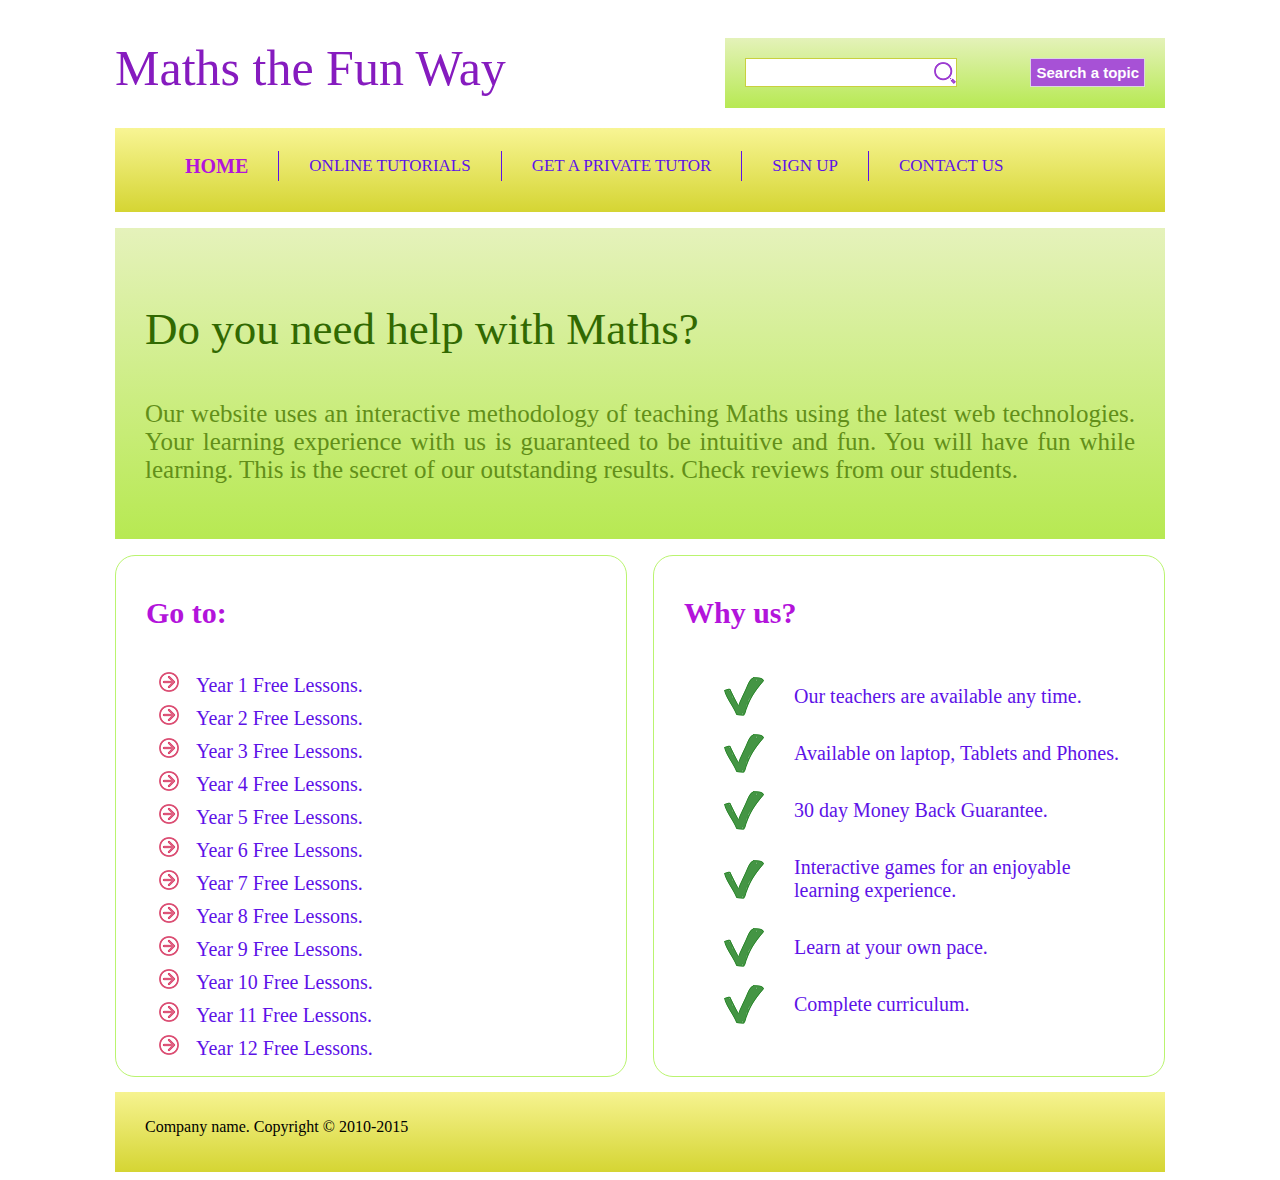
<file: 1. Maths Website (HTML & CSS)/index.html>
<!--index.html-->
<!DOCTYPE html>
<html>
    <head>
        <meta charset="utf-8">
        <title>Maths Website</title>
        <meta name="viewport" content="width=device-width, initial-scale=1.0, user-scalable=yes">
        <link rel="stylesheet" href="styling.css">
    </head>
    
    <body>
        <div id="container">
            <div id="header">
                <div id="brand">
                    <h1><a href="#">Maths the Fun Way</a></h1>
                </div>
                <div id="searchBox">
                    <form method="get">
                        <input type="text" class="text">
                        <input type="submit" value="Search a topic" class="submit">
                    </form>
                </div>
                <div class="clear">
                
                </div>
            </div>
            <div id="menu">
                <ul>
                    <li><a href="#" class="active">Home</a></li>
                    <li><a href="#">Online Tutorials</a></li>
                    <li><a href="#">Get a private tutor</a></li>
                    <li><a href="#">Sign up</a></li>
                    <li><a href="#">Contact us</a></li>
                </ul>
            </div>
            <div id="introduction">
                <h3>Do you need help with Maths?</h3>
                <p>Our website uses an interactive methodology of teaching Maths using the latest web technologies. Your learning experience with us is guaranteed to be intuitive and fun. You will have fun while learning. This is the secret of our outstanding results. Check reviews from our students.</p>
            </div>
            <div id="leftsidebar" class="sidebar">
                <h3>Go to:</h3>
                <ul>
                    <li><a href="#">Year 1 Free Lessons.</a></li>
                    <li><a href="#">Year 2 Free Lessons.</a></li>
                    <li><a href="#">Year 3 Free Lessons.</a></li>
                    <li><a href="#">Year 4 Free Lessons.</a></li>
                    <li><a href="#">Year 5 Free Lessons.</a></li>
                    <li><a href="#">Year 6 Free Lessons.</a></li>
                    <li><a href="#">Year 7 Free Lessons.</a></li>
                    <li><a href="#">Year 8 Free Lessons.</a></li>
                    <li><a href="#">Year 9 Free Lessons.</a></li>
                    <li><a href="#">Year 10 Free Lessons.</a></li>
                    <li><a href="#">Year 11 Free Lessons.</a></li>
                    <li><a href="#">Year 12 Free Lessons.</a></li>
                
                </ul>
            </div>
            <div id="rightsidebar" class="sidebar">
                <h3>Why us?</h3>
                <ul>
                    <li><a href="#">Our teachers are available any time.</a></li>
                    <li><a href="#">Available on laptop, Tablets and Phones.</a></li>
                    <li><a href="#">30 day Money Back Guarantee.</a></li>
                    <li><a href="#">Interactive games for an enjoyable learning experience.</a></li>
                    <li><a href="#">Learn at your own pace.</a></li>
                    <li><a href="#">Complete curriculum.</a></li>
                </ul>
            </div>
            <div class="clear"></div>
            <footer class="footer">
                <div>
                    <p>Company name. Copyright &copy; 2010-2015</p>
                </div>
            </footer>
        </div> 
    
    </body>

</html>
</file>
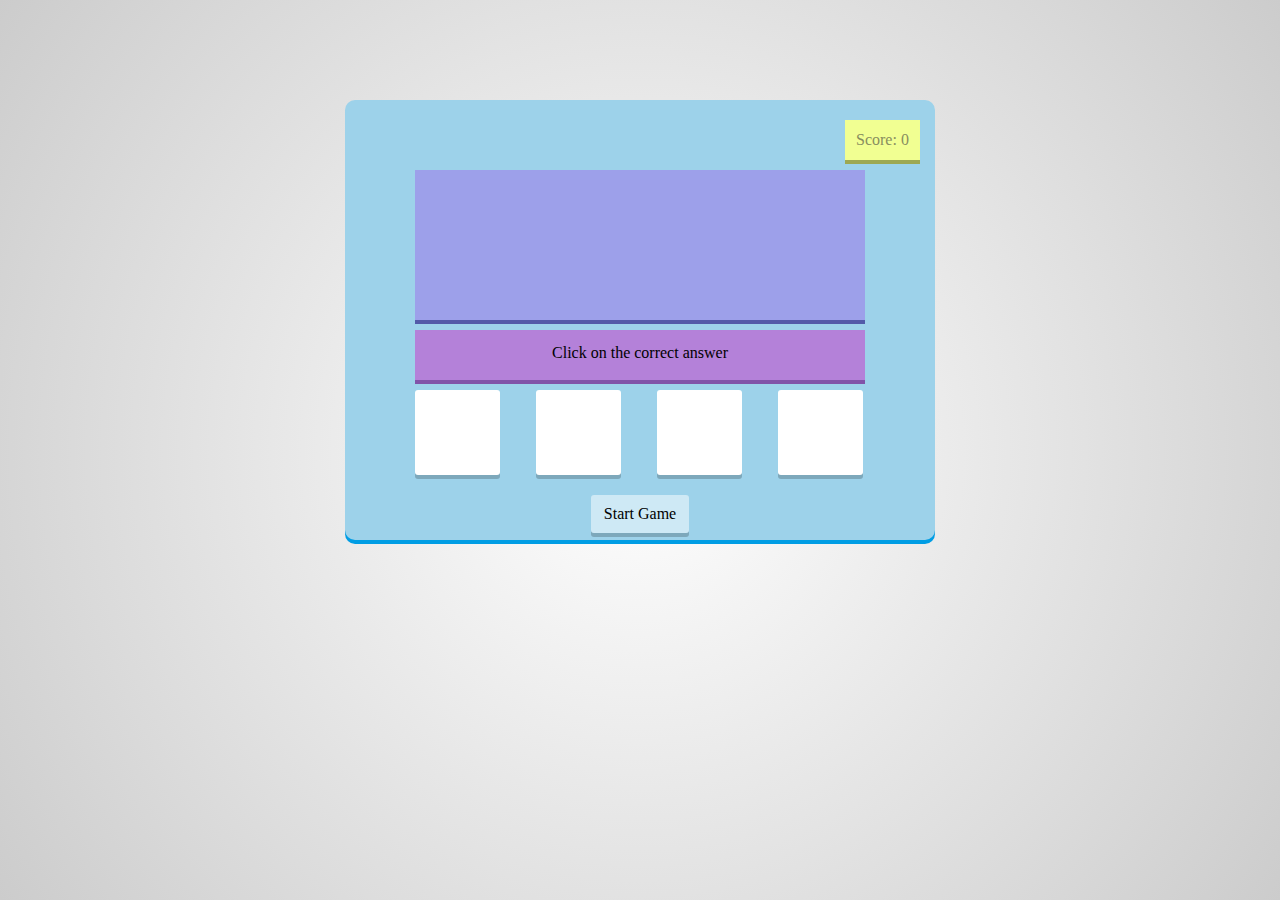
<file: 2. Maths Game (JS)/index.html>
<!--index.html-->
<!DOCTYPE html>
<html lang="en">
    <head>
        <title>Maths Game</title>
        <meta charset="utf-8">
        <meta name="viewport" content="width=device-width, initial-scale=1, user-scalable=yes">
        <link rel="stylesheet" href="styling.css">
    </head>
    
    <body>
        <div id="container">
            <div id="score">
                Score: <span id="scorevalue">0</span>
            </div>
            <div id="correct">
                Correct
            </div>
            <div id="wrong">
                Try again
            </div>
            <div id="question">
                
            </div>
            <div id="instruction">
                Click on the correct answer
            </div>
            <div id="choices">
                <div id="box1" class="box"></div>
                <div id="box2" class="box"></div>
                <div id="box3" class="box"></div>
                <div id="box4" class="box"></div>
            </div>
            <div id="startreset">
                Start Game
            </div>
            <div id="timeremaining">
                Time remaining: <span id="timeremainingvalue">60</span> sec
            </div>
            <div id="gameOver">
                
            </div>
        </div>
        <script src="javascript.js"></script>
    </body>
</html>
</file>
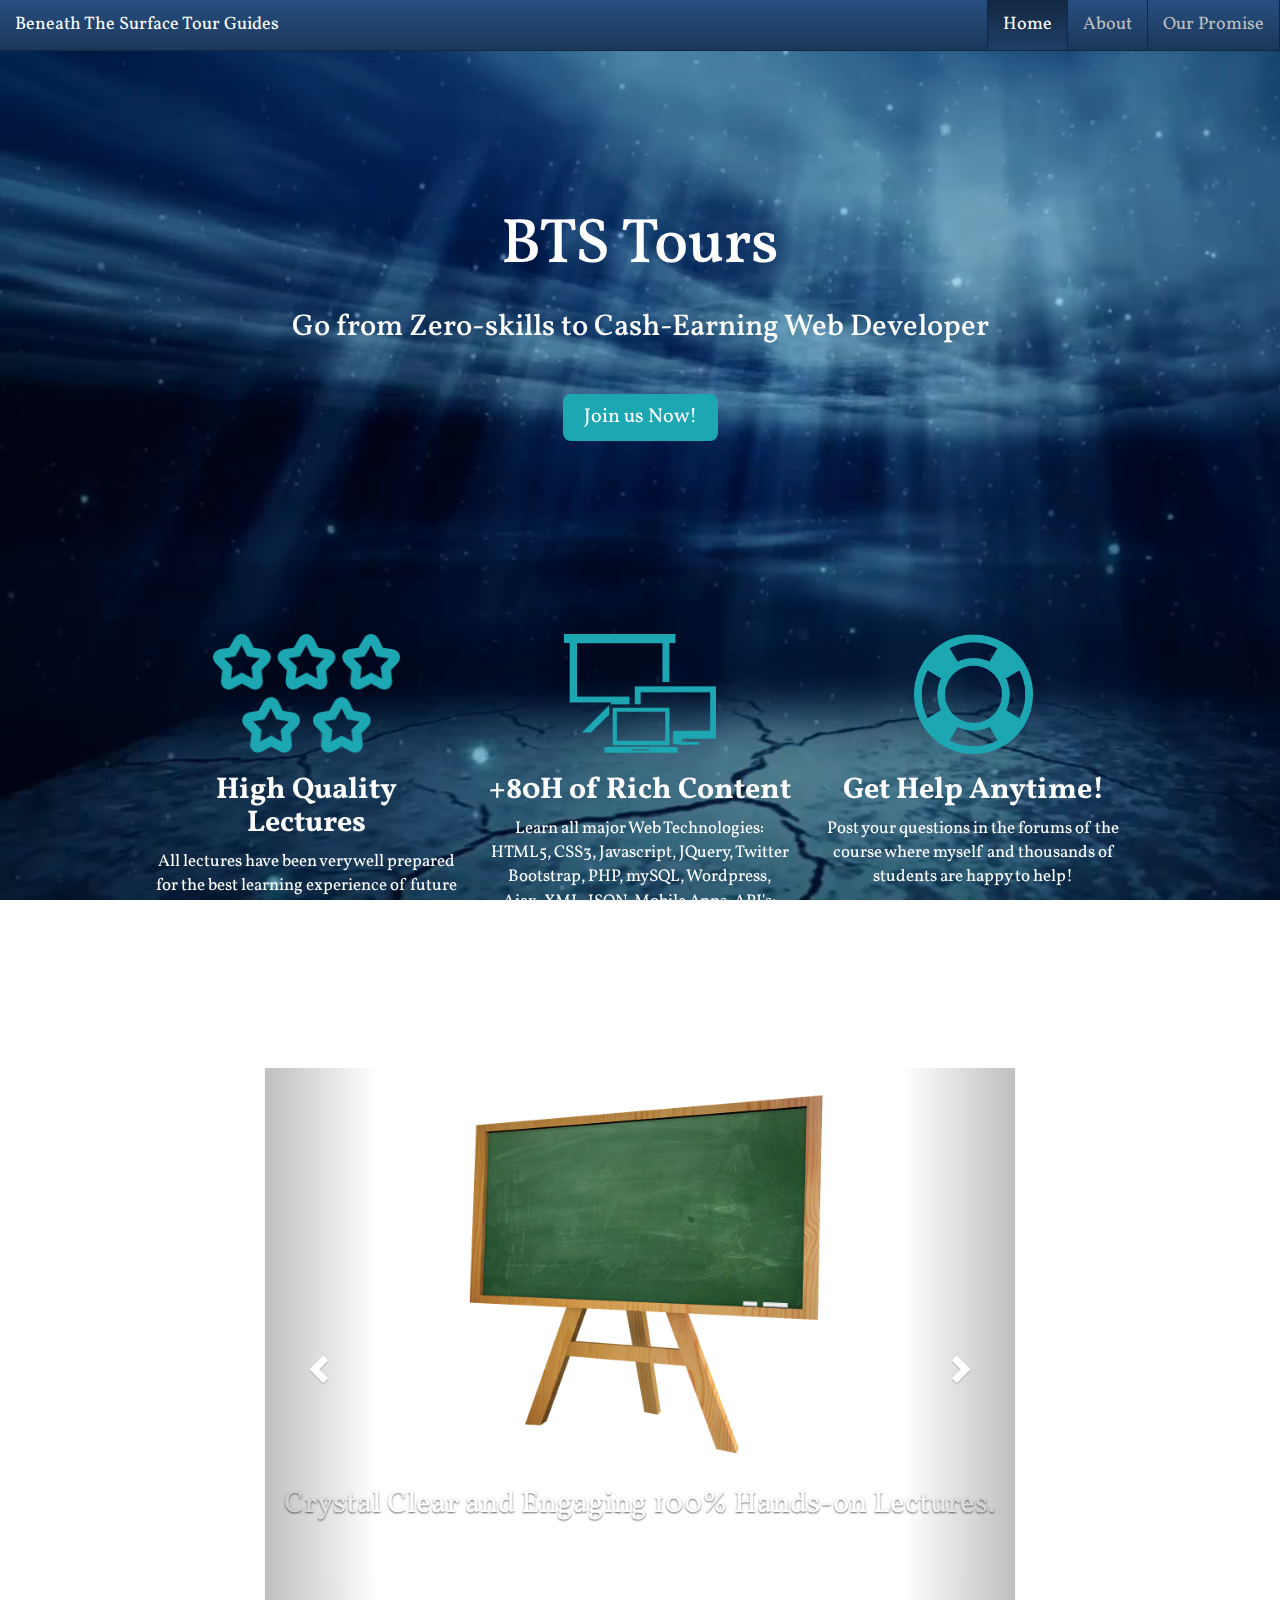
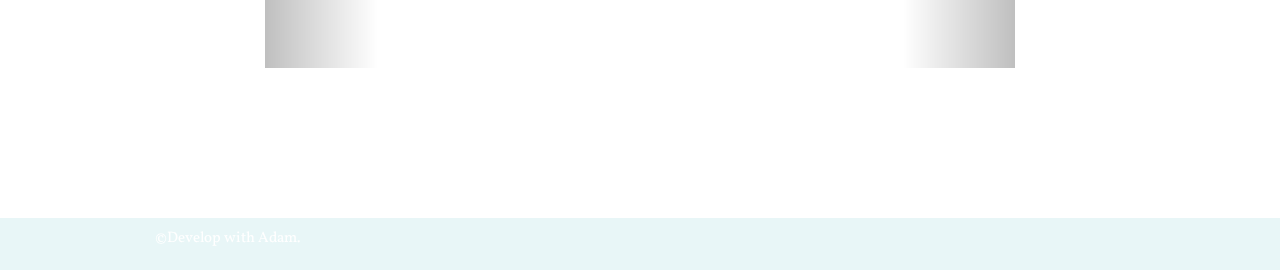
<file: 6. Our Lovely Course (Bootstrap)/index.html>
<!--index.html-->
<!DOCTYPE html>
<html lang="en">
  <head>
    <meta charset="utf-8">
    <meta http-equiv="X-UA-Compatible" content="IE=edge">
    <meta name="viewport" content="width=device-width, initial-scale=1">
    <!-- The above 3 meta tags *must* come first in the head; any other head content must come *after* these tags -->
    <title>Our Lovely Course</title>

    <!-- Bootstrap -->
    <link href="css/bootstrap.min.css" rel="stylesheet">
    <link href="styling.css" rel="stylesheet">
    <link href='https://fonts.googleapis.com/css?family=Vollkorn' rel='stylesheet' type='text/css'>

  </head>
  <body data-spy="scroll" data-target="#mynavBar">
     <!--Add video to the body element-->
      <video autoplay loop muted id="bgvideo">
          <source src="images/nature%20video.mp4" type="video/mp4">
      </video>
      
      <!--Create navigation bar with scrollspy-->
      <nav role="navigation" class="navbar navbar-custom navbar-fixed-top" id="mynavBar">
        
          <div class="container-fluid">
              <div class="navbar-header">
                  <a class="navbar-brand">Beneath The Surface Tour Guides</a>
                  <button type="button" class="navbar-toggle" data-target="#navbarCollapse" data-toggle="collapse">
                      <span class="sr-only">Toggle navigation</span>      
                  <span class="icon-bar"></span>
                  <span class="icon-bar"></span>
                  <span class="icon-bar"></span>
                  </button>
              </div>
              <div class="navbar-collapse collapse" id="navbarCollapse">
                  <ul class="nav navbar-nav navbar-right">
                      <li class="active"><a href="#home">Home</a></li>
                      <li><a href="#about">About</a></li>
                      <li><a href="#promise">Our Promise</a></li>
                  </ul>
              </div>
          </div>
      </nav>
      
      <!--Create the home section with title, goal and joins us button-->
      <div class="jumbotron" id="home">
          <div class="container">
              <h1>BTS Tours</h1>
              <h2>Go from Zero-skills to Cash-Earning Web Developer</h2>
              <p><a class="btn" href="#">Join us Now!</a></p>
          </div>
      </div>
      
      <!--Create about section showing course details using grid system-->
      <div id="about">
          <div class="container">
              <div class="row">
                  <div class="col-md-4">
                      <img src="images/quality.png" class="aboutImage">
                      <h2>High Quality Lectures</h2>
                      <p>All lectures have been very well prepared for the best learning experience of future developers.</p>
                  </div>
                  <div class="col-md-4">
                      <img src="images/tools.png" class="aboutImage">
                      <h2>+80H of Rich Content</h2>
                      <p>Learn all major Web Technologies: HTML5, CSS3, Javascript, JQuery, Twitter Bootstrap, PHP, mySQL, Wordpress, Ajax, XML, JSON, Mobile Apps, API's: Google Maps, Facebook and MORE!</p>
                  </div>
                  <div class="col-md-4">
                      <img src="images/help.png" class="aboutImage">
                      <h2>Get Help Anytime!</h2>
                      <p>Post your questions in the forums of the course where myself and thousands of students are happy to help!</p>
                  </div>
              </div>
          </div>
      </div>
      
      <!--Create Carousel-->
      <div id="promise" class="container-fluid">
          <div class="carousel slide" id="myCarousel" data-ride="carousel">
              <ol class="carousel-indicators">
                  <li data-target="#myCarousel" data-slide-to="0" class="active">
                  </li>
                  <li data-target="#myCarousel" data-slide-to="1">
                  </li>
                  <li data-target="#myCarousel" data-slide-to="2">
                  </li>
                  <li data-target="#myCarousel" data-slide-to="3">
                  </li>
                  <li data-target="#myCarousel" data-slide-to="4">
                  </li>
                  <li data-target="#myCarousel" data-slide-to="5">
                  </li>
                  <li data-target="#myCarousel" data-slide-to="6">
                  </li>
              </ol>
              <div class="carousel-inner">
                  <div class="item active">
                      <img src="images/lecture.png">
                      <div class="carousel-caption">
                          <h2>Crystal Clear and Engaging 100% Hands-on Lectures.</h2>
                      </div>
                  </div>
                  <div class="item">
                      <img src="images/puzzle.jpg">
                      <div class="carousel-caption">
                          <h2>Full curriculum including all major Web Technologies: Front-End, Back end, Mobile Apps and API's.</h2>
                      </div>
                  </div>
                  <div class="item">
                      <img src="images/start.jpg">
                      <div class="carousel-caption">
                          <h2>Start from Zero-Skills! No prior Knowledge Required!</h2>
                      </div>
                  </div>
                  <div class="item">
                      <img src="images/projects.jpg">
                      <div class="carousel-caption">
                          <h2>Build over 15 real professional Websites, Games and Mobile apps.</h2>
                      </div>
                  </div>
                  <div class="item">
                      <img src="images/money.jpg">
                      <div class="carousel-caption">
                          <h2>Start Making money from week 1 and Earn over 30000$ by the time you finish the Course.</h2>
                      </div>
                  </div>
                  <div class="item">
                      <img src="images/skills.jpg">
                      <div class="carousel-caption">
                          <h2>Enhance your career and employability skills.</h2>
                      </div>
                  </div>
                  <div class="item">
                      <img src="images/time.jpg">
                      <div class="carousel-caption">
                          <h2>Lifetime access to all course material.</h2>
                      </div>
                  </div>
              </div>
              <a class="left carousel-control" href="#myCarousel" data-slide="prev">
                  <span class="glyphicon glyphicon-chevron-left"></span>
                  <span class="sr-only">Previous</span>
              
              </a>
              <a class="right carousel-control" href="#myCarousel" data-slide="next">
                  <span class="glyphicon glyphicon-chevron-right"></span>
                  <span class="sr-only">Previous</span>
              
              </a>
          </div>
      </div>
      <!--Add a footer for our website-->
      <div class="footer">
          <div class="container">
              <p>&copy;Develop with Adam.</p>
          </div>
      </div>
    <!-- jQuery (necessary for Bootstrap's JavaScript plugins) -->
    <script src="https://ajax.googleapis.com/ajax/libs/jquery/1.11.3/jquery.min.js"></script>
    <!-- Include all compiled plugins (below), or include individual files as needed -->
    <script src="js/bootstrap.min.js"></script>
      <script>
          $(function(){
                $('.carousel').carousel({
                    interval: 10000
                }); 
          });
      </script>
  </body>
</html>
</file>
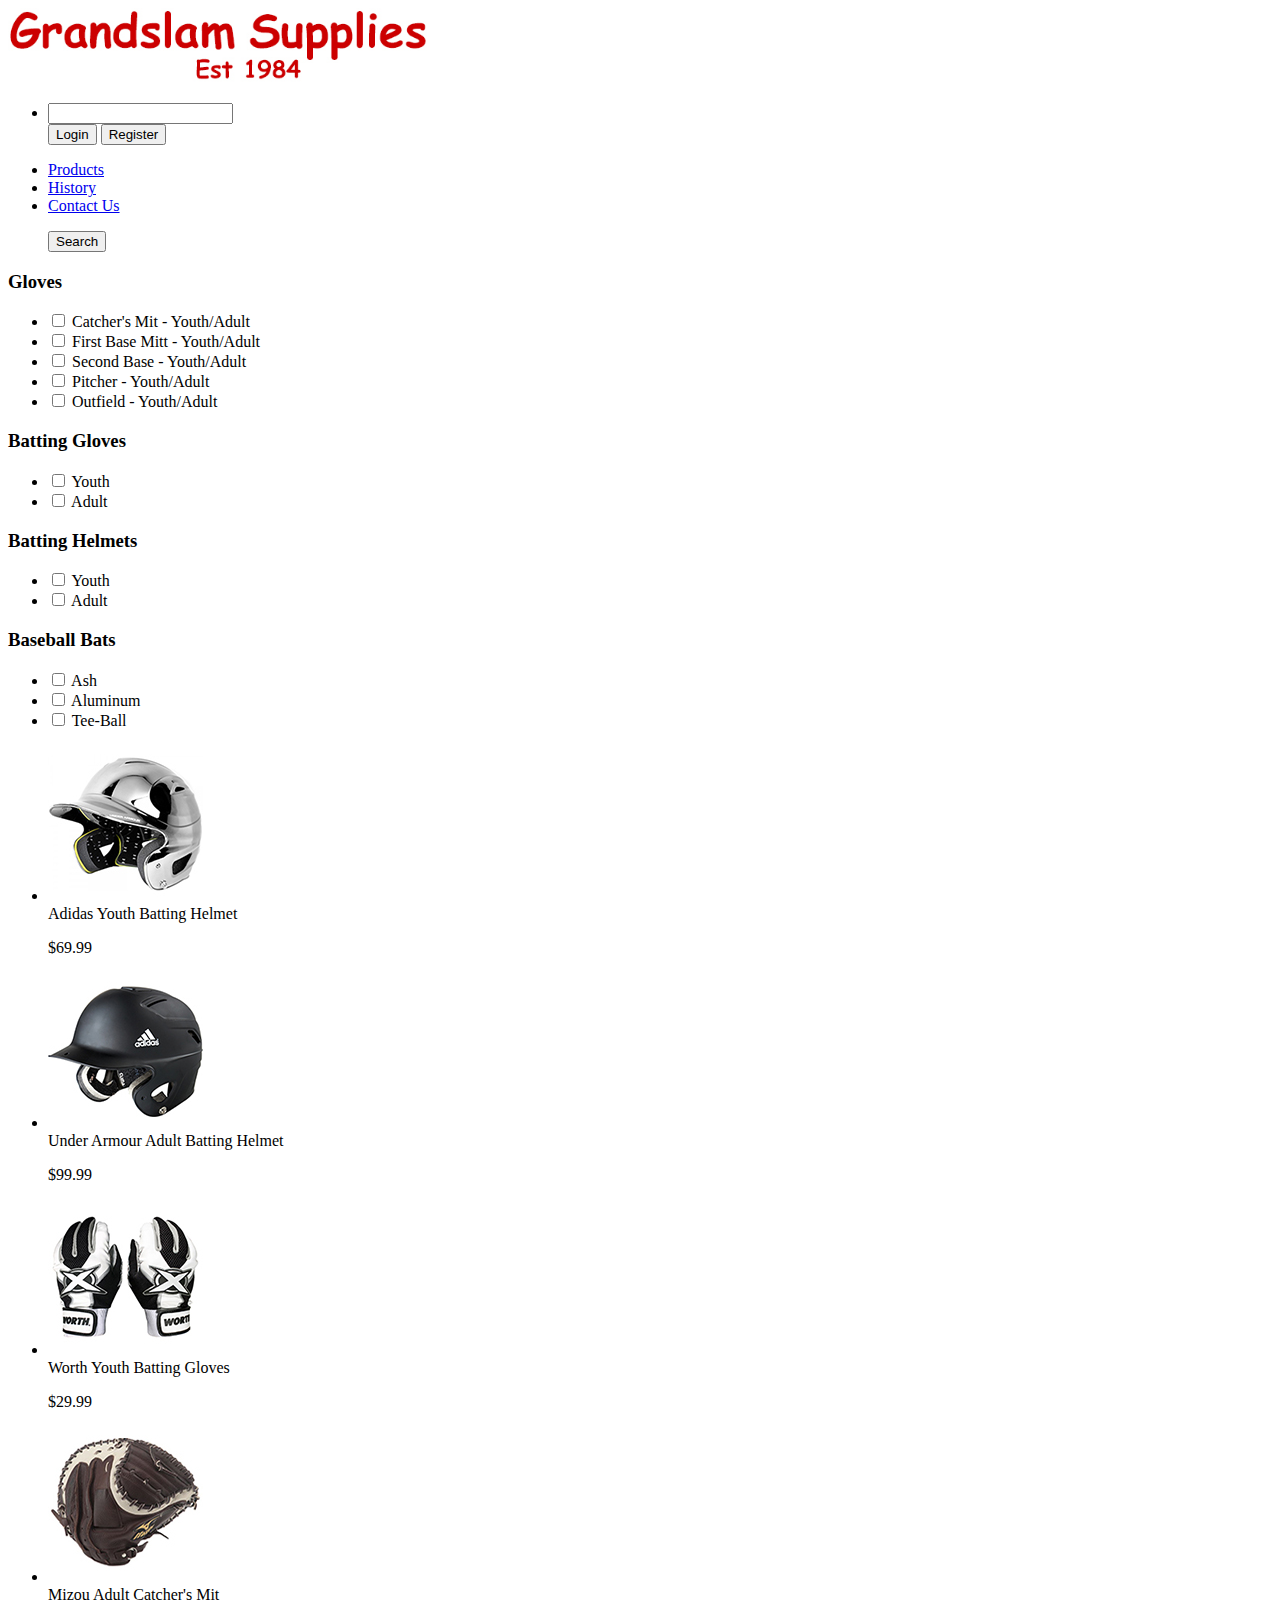
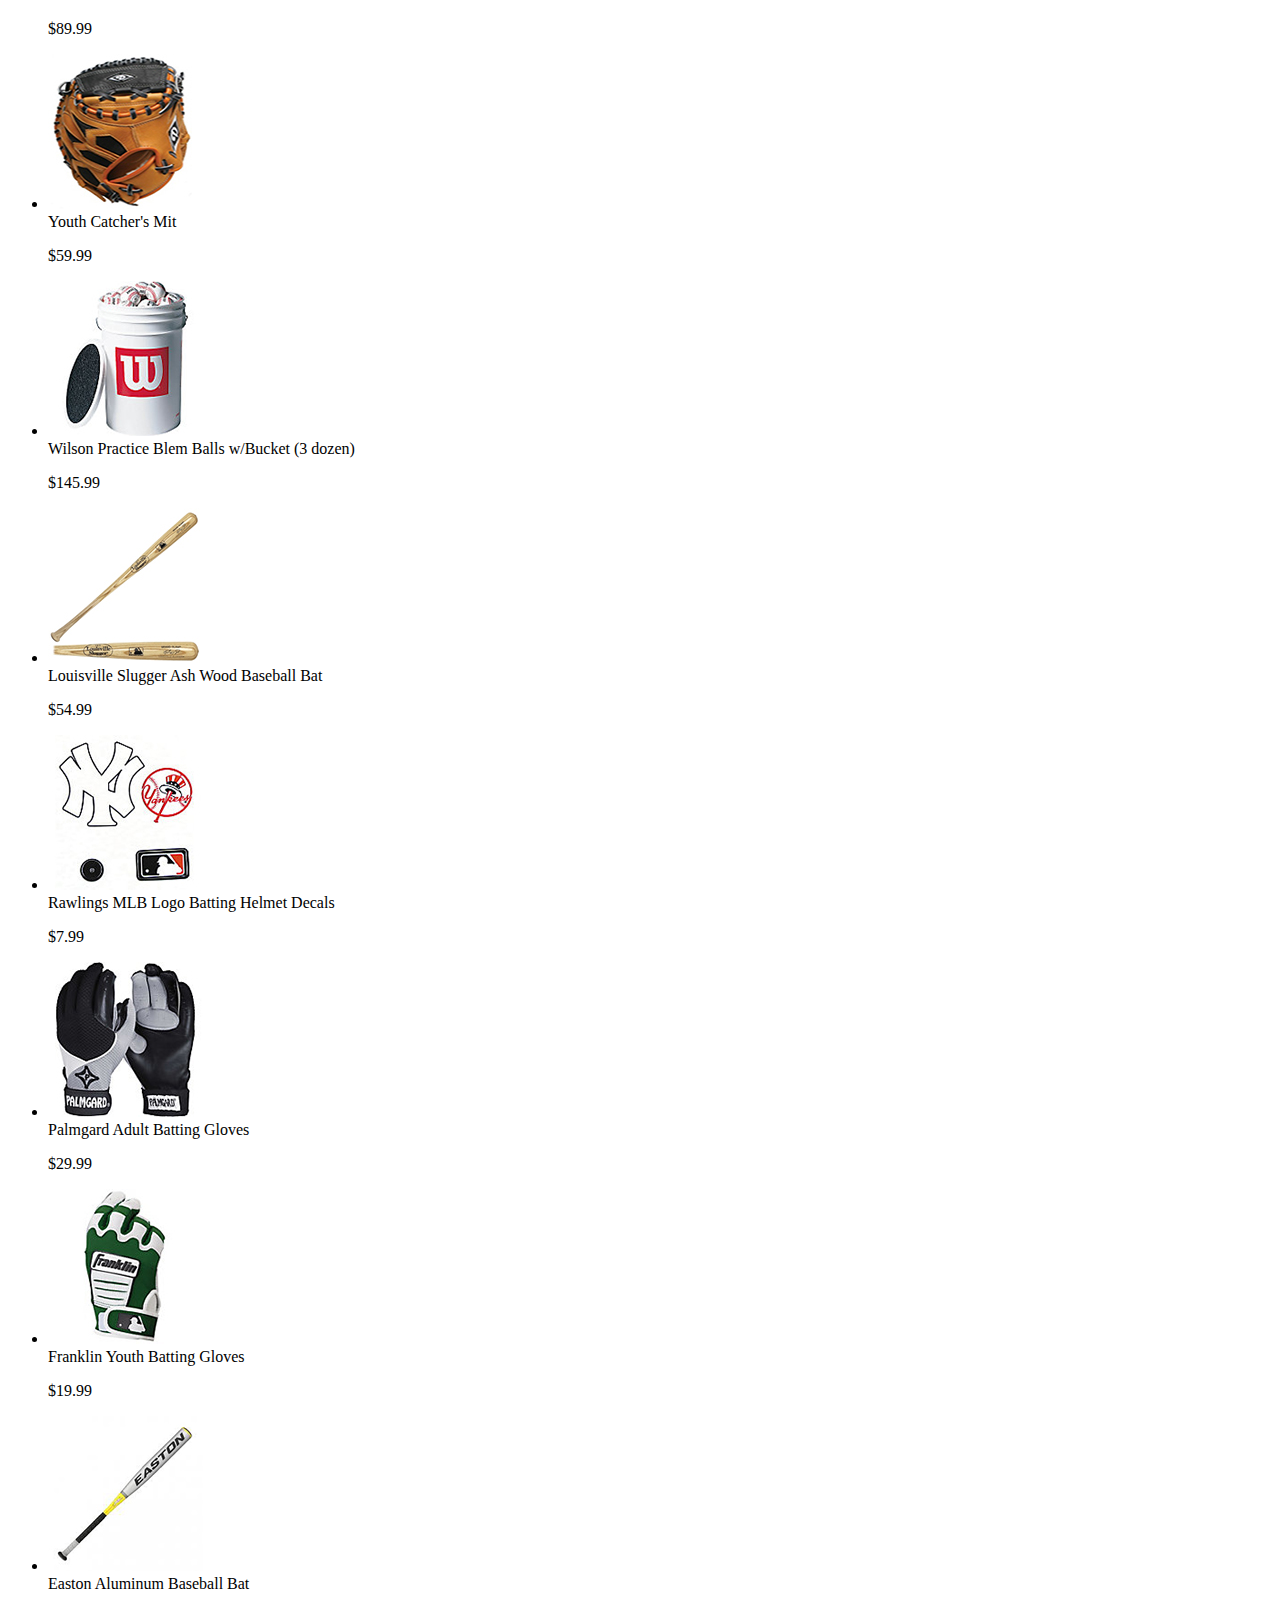
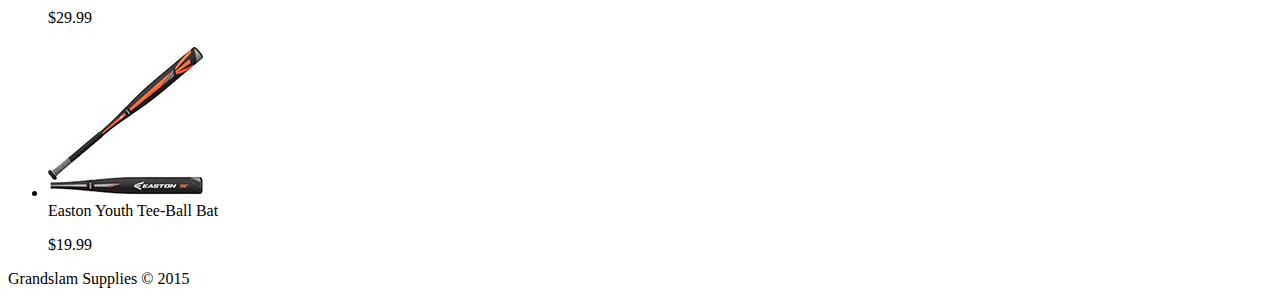
<file: Grandslam Supplies/Grandslam Supplies.html>
<!DOCTYPE html>
<!-- saved from url=(0061)file:///C:/Users/Adam/Desktop/Grandslam%20Supplies/index.html -->
<html><head><meta http-equiv="Content-Type" content="text/html; charset=windows-1252">
	<title>Grandslam Supplies</title>
	<link rel="stylesheet" href="file:///C:/Users/Adam/Desktop/Grandslam%20Supplies/css/common.css">
	<script src="file:///C:/Users/Adam/Desktop/Grandslam%20Supplies/jquery.js"></script>
	<script>
		$(document).ready(function() {
			$('.submit').click(function() {
				var username = $('.username').val();

				// If the username length is under 10, alert the user
				if(username.length) < 10 || username.length > 15) {
				alert('Access Denied! please try again.');
			}

			if($('.username').width() > 200){
				$('username').width(300);
			}
			else {
				$('username').width(500);
			}
		});

	});

	</script>
</head>
<body>
	<div class="container">
		<div class="header">
			<div class="logo">
				<img src="./Grandslam Supplies_files/logo.jpg" height="75px">
			</div>
			<ul class="tools">
				<li>
					<div class="test-area">
						<input type="text" class="username">
					</div>
					<button class="submit">Login</button>
					<button class="submit2">Register</button>
			</li></ul>
			<ul class="nav">
				<li>
					<a href="file:///C:/Users/Adam/Desktop/Grandslam%20Supplies/index.html#">Products</a>
				</li>
				<li>
					<a href="file:///C:/Users/Adam/Desktop/Grandslam%20Supplies/index.html#">History</a>
				</li>
				<li>
					<a href="file:///C:/Users/Adam/Desktop/Grandslam%20Supplies/index.html#">Contact Us</a>
				</li>
			</ul>
		</div>
		<ul class="tools2">
		<div class="sbar">
		<button class="submit">Search</button>
	</div></ul>
		<div class="sidebar">
			<h3>Gloves</h3>
			<ul class="filter-condition">
				<li>
					<label>
						<input type="checkbox" name="condition-new">
						Catcher's Mit - Youth/Adult
					</label>
				</li>
				<li>
					<label>
						<input type="checkbox" name="condition-used">
						First Base Mitt - Youth/Adult
					</label>
				</li>
				<li>
					<label>
						<input type="checkbox" name="condition-new">
						Second Base - Youth/Adult
					</label>
				</li>
				<li>
					<label>
						<input type="checkbox" name="condition-used">
						Pitcher - Youth/Adult
					</label>
				</li>
				<li>
					<label>
						<input type="checkbox" name="condition-new">
						Outfield - Youth/Adult
					</label>
				</li>
			</ul>
			<h3>Batting Gloves</h3>
			<ul class="filter-effect">
				<li>
					<label>
						<input type="checkbox" name="effect-overdrive">
						Youth
					</label>
				</li>
				<li>
					<label>
						<input type="checkbox" name="effect-distortion">
						Adult
					</label>
				</li>
			</ul>
			<h3>Batting Helmets</h3>
			<ul class="filter-effect">
				<li>
					<label>
						<input type="checkbox" name="brand-helmet">
						Youth
					</label>
				</li>
				<li>
					<label>
						<input type="checkbox" name="effect-fuzz">
						Adult
					</label>
				</li>
			</ul>
			<h3>Baseball Bats</h3>
			<ul class="filter-effect">
				<li>
					<label>
						<input type="checkbox" name="effect-bat">
						Ash
					</label>
				</li>
				<li>
					<label>
						<input type="checkbox" name="effect-alum">
						Aluminum
					</label>
				</li>
				<li>
					<label>
						<input type="checkbox" name="effect-tee">
						Tee-Ball
					</label>
				</li>
		</ul></div>
		<div class="content">
			<ul class="products">
				<li>
				 <a href="file:///C:/Users/Adam/Desktop/Grandslam%20Supplies/index.html#">
					<img src="./Grandslam Supplies_files/yhhelmet.jpg" alt="Product name">
				</a>
					<header>Adidas Youth Batting Helmet</header>
					<p>$69.99</p>
				</li>
				<li>
					<a href="file:///C:/Users/Adam/Desktop/Grandslam%20Supplies/index.html#">
						<img src="./Grandslam Supplies_files/adhelmet.jpg" alt="Product name">
					</a>
					<header>Under Armour Adult Batting Helmet</header>
					<p>$99.99</p>
				</li>
				<li>
					<a href="file:///C:/Users/Adam/Desktop/Grandslam%20Supplies/index.html#">
						<img src="./Grandslam Supplies_files/yhbgloves.jpg" alt="Product name">
					</a>
					<header>Worth Youth Batting Gloves</header>
					<p>$29.99</p>
				</li>
				<li>
					<a href="file:///C:/Users/Adam/Desktop/Grandslam%20Supplies/index.html#">
						<img src="./Grandslam Supplies_files/adcatchermit.jpg" alt="Product name">
					</a>
					<header>Mizou Adult Catcher's Mit</header>
					<p>$89.99</p>
				</li>
				<li>
					<a href="file:///C:/Users/Adam/Desktop/Grandslam%20Supplies/index.html#">
						<img src="./Grandslam Supplies_files/yhcatchermit.jpg" alt="Product name">
					</a>
					<header>Youth Catcher's Mit</header>
					<p>$59.99</p>
				</li>
				<li>
					<a href="file:///C:/Users/Adam/Desktop/Grandslam%20Supplies/index.html#">
						<img src="./Grandslam Supplies_files/wilsonball.jpg" alt="Product name">
					</a>
					<header>Wilson Practice Blem Balls w/Bucket (3 dozen)</header>
					<p>$145.99</p>
				</li>
				<li>
					<a href="file:///C:/Users/Adam/Desktop/Grandslam%20Supplies/index.html#">
						<img src="./Grandslam Supplies_files/louisville.jpg" alt="Product name">
					</a>
					<header>Louisville Slugger Ash Wood Baseball Bat</header>
					<p>$54.99</p>
				</li>
				<li>
					<a href="file:///C:/Users/Adam/Desktop/Grandslam%20Supplies/index.html#">
						<img src="./Grandslam Supplies_files/rawlingdecal.jpg" alt="Product name">
					</a>
					<header>Rawlings MLB Logo Batting Helmet Decals</header>
					<p>$7.99</p>
				</li>
				<li>
					<a href="file:///C:/Users/Adam/Desktop/Grandslam%20Supplies/index.html#">
						<img src="./Grandslam Supplies_files/adpalm.jpg" alt="Product name">
					</a>
					<header>Palmgard Adult Batting Gloves</header>
					<p>$29.99</p>
				</li>
				<li>
					<a href="file:///C:/Users/Adam/Desktop/Grandslam%20Supplies/index.html#">
						<img src="./Grandslam Supplies_files/franklin.jpg" alt="Product name">
					</a>
					<header>Franklin Youth Batting Gloves</header>
					<p>$19.99</p>
				</li>
				<li>
					<a href="file:///C:/Users/Adam/Desktop/Grandslam%20Supplies/index.html#">
						<img src="./Grandslam Supplies_files/eastalum.jpg" alt="Product name">
					</a>
					<header>Easton Aluminum Baseball Bat</header>
					<p>$29.99</p>
				</li>
				<li>
					<a href="file:///C:/Users/Adam/Desktop/Grandslam%20Supplies/index.html#">
						<img src="./Grandslam Supplies_files/eastyouth.jpg" alt="Product name">
					</a>
					<header>Easton Youth Tee-Ball Bat</header>
					<p>$19.99</p>
				</li>
				</ul>
			</div>
			<div class="footer">
				<div class="copyright">Grandslam Supplies � 2015</div>
			</div>
		</div>
	
</body></html>
</file>
<file: 1. Maths Website (HTML & CSS)/styling.css>
/*styling.css*/
body{
    font: Arial, Helvetica, sans-serif;
}

#container {
    width: 1050px;
/*    border: 1px solid grey;*/
    margin: 0 auto;
}

#header{
    height: 100px;
    padding: 10px 0;
}

#brand{
    float: left;   
}

h1 a{
    font-size: 50px; 
    font-weight: 100;
    color: #861BBF;
    text-decoration: none;
}

#searchBox{
    float: right;
    background: linear-gradient(#E4F2B9, #B7E953);
    background: -webkit-linear-gradient(#E4F2B9, #B7E953);
    background: -o-linear-gradient(#E4F2B9, #B7E953);
    background: -moz-linear-gradient(#E4F2B9, #B7E953);
    width: 400px;
    height: 50px;
    padding: 20px 20px 0 20px;
    margin-top: 20px;
}

.text{
    float: left; 
    width: 200px;
    padding: 5px;
    font-size: 15px;
    color: #E36A0C;
    background: white url(images/search.png) right center no-repeat;
    border: 1px solid #C8D03E;
}

.submit{
    float: right;
    padding: 5px;
    font-weight: bold;
    color: white;
    background: #A751D6;
    font-size: 15px;
    border: 1px solid #DCD5E1;
}

.clear{
    clear: both;   
}

#menu{
    height: 70px;
    background: linear-gradient(#F8F594, #D5D533);
    background: -webkit-linear-gradient(#F8F594, #D5D533);
    background: -o-linear-gradient(#F8F594, #D5D533);
    background: -moz-linear-gradient(#F8F594, #D5D533);
    padding: 7px 0;
}
ul{
    list-style: none;   
}

#menu ul li{
    float: left;
    padding: 0 30px;
    height: 30px;
    border-right: 1px solid #5d12e7;
}

#menu ul li:last-child{
    border-right: none;   
}

#menu ul li a{
    text-decoration: none;
    text-transform: uppercase;
    font-size: 17px;
    color: #5d12e7;
    line-height: 30px;
    -webkit-transition: font-size 0.3s ease;
    -moz-transition: font-size 0.3s ease;
    -o-transition: font-size 0.3s ease;
    -ms-transition: font-size 0.3s ease;
    transition: font-size 0.3s ease;
}

#menu ul li a:hover, #menu ul li a.active{
    font-size: 20px;
    font-weight: bold;
    color: #B314DB;
}

#introduction{
    background: linear-gradient(#E5F2BB, #B7E952); 
    background: -webkit-linear-gradient(#E5F2BB, #B7E952); 
    background: -o-linear-gradient(#E5F2BB, #B7E952); 
    background: -moz-linear-gradient(#E5F2BB, #B7E952); 
    padding: 30px;
    margin: 16px 0;
}

#introduction h3{
    font-size: 45px;
    color: #316901;
    font-weight: normal;
}

#introduction p{
    font-size: 25px; 
    color: #628F19;
    text-align: justify;
}

.sidebar{
    height: 500px;
    width: 450px;
    border: 1px solid #BAF46F;
    border-radius: 20px;
    padding: 10px 30px;
}

.sidebar h3{
    color: #B314DB;
    font-size: 30px;
}

.sidebar ul{
    padding-top: 8px;   
}
#leftsidebar ul li{
    padding: 4px 0 4px 10px;
    list-style-image: url(images/arrow.png);
}

#rightsidebar ul li{
    padding: 17px 0 17px 70px;
    background: url(images/tick.png) no-repeat left center;
}
.sidebar ul li a{
    text-decoration: none;
    font-size: 20px;
    color: #5d12e7;
    -webkit-transition: font-size 0.3s ease;
    -moz-transition: font-size 0.3s ease;
    -o-transition: font-size 0.3s ease;
    -ms-transition: font-size 0.3s ease;
    transition: font-size 0.3s ease;
}

.sidebar ul li a:hover, .sidebar ul li a.active{
    text-decoration: none;
    color: #B314DB;
    font-size: 23px;
    font-weight: bold;
}


#leftsidebar{
    float: left;   
}

#rightsidebar{
    float: right;
}

.footer{
    height: 60px;
    background: linear-gradient(#F6F390, #D5D533);
    background: -webkit-linear-gradient(#F6F390, #D5D533);
    background: -o-linear-gradient(#F6F390, #D5D533);
    background: -moz-linear-gradient(#F6F390, #D5D533);
    padding: 10px 30px;
    margin-top: 15px
}
</file>
<file: 2. Maths Game (JS)/styling.css>
/*styling.css*/
html{
    height: 100%;
    background: radial-gradient(circle, #fff, #ccc);
    background: -webkit-radial-gradient(circle, #fff, #ccc);   
    background: -o-radial-gradient(circle, #fff, #ccc);   
    background: -moz-radial-gradient(circle, #fff, #ccc);
}

#container{
    height: 400px;
    width: 550px;
    background-color: #9DD2EA;
    margin: 100px auto;
    padding: 20px;
    border-radius: 10px;
    box-shadow: 0px 4px 0px 0px #009de4;
    -moz-box-shadow: 0px 4px 0px 0px #009de4;
    -webkit-box-shadow: 0px 4px 0px 0px #009de4;
/*        box-shadow: [horizontal offset] [vertical offset] [blur radius] [optional spread radius] [color]*/
    position: relative;
}

#score{
    background-color: #F1FF92;
    color: #888E5F;
    padding: 11px;
    position: absolute;
    left: 500px;
    box-shadow: 0px 4px 0px #9da853;
    -moz-box-shadow: 0px 4px 0px #9da853;
    -webkit-box-shadow: 0px 4px 0px #9da853;
}

#correct{
    position: absolute;
    left: 260px;
    background-color: #42e252;
    color: white;
    padding: 11px;
    display: none;
}

#wrong{
    position: absolute;
    left: 250px;
    background-color: #de401a;
    color: white;
    padding: 11px;
    display: none;
}

#question{
    width: 450px;
    height: 150px;
    margin: 50px auto 10px auto;
    background-color: #9DA0EA;
    box-shadow: 0px 4px #535aa8;
    -moz-box-shadow: 0px 4px #535aa8;
    -webkit-box-shadow: 0px 4px #535aa8;
    font-size: 100px;
    text-align: center;
    font-family: cursive, sans-serif;
    color: black;
}

#instruction{
    width: 450px;
    height: 50px;
    background-color: #B481D9;
    margin: 10px auto;
    text-align: center;
    line-height: 45px;
    box-shadow: 0px 4px #8153a8;
    -moz-box-shadow: 0px 4px #8153a8;
    -webkit-box-shadow: 0px 4px #8153a8;
}

#choices{
    width: 450px;
    height: 100px;
    margin: 5px auto;
}

.box{
    width: 85px;
    height: 85px;
    background-color: white;
    float: left;
    margin-right: 36px;
    border-radius: 3px;
    cursor: pointer;
    box-shadow: 0px 4px rgba(0, 0, 0, 0.2);
    -moz-box-shadow: 0px 4px rgba(0, 0, 0, 0.2);
    -webkit-box-shadow: 0px 4px rgba(0, 0, 0, 0.2);
    text-align: center;
    line-height: 80px;
    position: relative;
    transition: all 0.2s;
    -webkit-transition: all 0.2s;
    -moz-transition: all 0.2s;
    -o-transition: all 0.2s;
    -ms-transition: all 0.2s;
}

.box:hover, #startreset:hover{
/*    background-color: #9C89F6;*/
/*    color: white;*/
/*    box-shadow: 0px 4px #6b54d3;*/
/*    -moz-box-shadow: 0px 4px #6b54d3;*/
/*    -webkit-box-shadow: 0px 4px #6b54d3;*/
}

.box:active, #startreset:active{
    background-color: #9C89F6;
    color: white;
    box-shadow: 0px 0px #6b54d3; 
    -moz-box-shadow: 0px 0px #6b54d3; 
    -webkit-box-shadow: 0px 0px #6b54d3; 
    top: 4px;
}
#box4{
    margin-right: 0;   
}

#startreset{
    width: 78px;
    padding: 10px;
    background-color: rgba(255,255,255,0.5);
    margin: 0 auto;
    border-radius: 3px;
    cursor: pointer;
    box-shadow: 0px 4px rgba(0, 0, 0, 0.2);
    -moz-box-shadow: 0px 4px rgba(0, 0, 0, 0.2);
    -webkit-box-shadow: 0px 4px rgba(0, 0, 0, 0.2);
    text-align: center;
    position: relative;
    transition: all 0.2s;
    -webkit-transition: all 0.2s;
    -moz-transition: all 0.2s;
    -o-transition: all 0.2s;
    -ms-transition: all 0.2s;   
}

#timeremaining{
    width: 152px;
    padding: 10px;
    position: absolute;
    top: 395px;
    left: 400px;
    background-color: rgba(181, 235, 36, 0.8);
    border-radius: 3px;
    box-shadow: 0px 4px rgba(0, 0, 0, 0.2);
    -moz-box-shadow: 0px 4px rgba(0, 0, 0, 0.2);
    -webkit-box-shadow: 0px 4px rgba(0, 0, 0, 0.2);
/*    visibility: hidden;*/
    display: none;
}

#gameOver{
    height: 200px;
    width: 500px;
    background: linear-gradient(#F3CA6B, #F3706C);
    background: -webkit-linear-gradient(#F3CA6B, #F3706C);
    background: -o-linear-gradient(#F3CA6B, #F3706C);
    background: -moz-linear-gradient(#F3CA6B, #F3706C);
    color: white;
    font-size: 2.5em;
    text-align: center;
    text-transform: uppercase;
    position: absolute;
    top: 100px;
    left: 45px;
    z-index: 2;
    display: none;
    
}
</file>
<file: 6. Our Lovely Course (Bootstrap)/styling.css>
/*styling.css*/
/*Body:
-Give the body element a relative position for the scrollspy to work.
-Add a font family to the whole page */
body{
    font-family: 'Vollkorn', sans-serif;
    position: relative;
}
/*Video:
-Set the video as background, make it fixed.
-make sure it appears behind all elements.
-make it spread across the whole webpage*/
video#bgvideo{
    position: fixed;
    min-height: 100%;
    min-width: 100%;
    z-index: -100;
}

/*Video does not work in small devices:
-Hide the video and set picture as background (use media queries)
-make it spread accross the whole webpage*/
@media (max-device-width:768px){
    body{
        background: url(https://static.pexels.com/photos/9149/pexels-photo.jpeg) center center fixed;
        background-size: cover;
    }
    #bgvideo{
        display: none;   
    }
}

/*Style the Home section and elements inside it: 
-reduce the margin-bottom of h1 and h2.
-style the button and its hover state*/
#home{
    background-color: transparent;
    color: #fff;
    text-align: center;
    padding-top: 15%;
}
#home h1{
    margin-bottom: 30px;   
}
#home h2{
    margin-bottom: 50px;   
}
#home .btn{
    background-color: rgb(29, 167, 179);
    color: #fff;
    font-size: 20px;
    padding: 8px 20px;
    border-radius: 8px;
}
#home .btn:hover{
    background-color: rgba(29, 167, 179, 0.5);
}

/*Style the About section: 
-add padding-top so that the nav link is active before the carousel hits the top border of the page-
-Limit its width in big devices to 1000px-
-make headings bold and set the dimensions of pictures */
.container{
    max-width: 1000px;   
}
#about{
    color: #fff;
    text-align: center;
    padding-top: 100px;
}
#about h2{
    font-weight: bold;
}
#about p{
    font-size: 17px;
    margin-bottom: 30px;
}
.aboutImage{
    height: 120px;   
}

/*Style the promise section: 
-add padding-top for early activation of the nav link.
-set the width of the carousel and center it
-set the height of pictures and center them inside the carousel items
-Move the carousel caption under the pictures
*/
#promise{
    padding-top: 100px;   
}
#myCarousel{
    width: 60%;
    margin: 0 auto;
}
.carousel-inner .item img{
    height: 400px; 
    margin: 0 auto;
}

.carousel-caption{
    position: relative;
    left: auto;
    right: auto;
    height: 200px;
}


/*Style the pictures and nav-brand for different screens*/
@media (max-width:768px){
    .carousel-inner .item img{
        height: 300px;   
    }
    .carousel-inner h2{
        font-size: 23px;   
    }
}
@media (max-width:400px){
    .carousel-inner .item img{
        height: 200px;   
    }
    .carousel-inner h2{
        font-size: 17px;   
    }
    .navbar-brand{
        font-size: 12px;   
    }
}
/*Style the footer*/
.footer{
    background-color: rgba(29,167,179,0.1);
    color: #fff;
    padding: 10px 0;
    margin-top: 150px;
    font-size: 15px;
}


/*Style the navigation bar using a navbar css generator*/

.navbar-custom {
  font-size: 18px;
  background-color: #1b3759;
  border-color: #132740;
  background-image: -webkit-gradient(linear, left 0%, left 100%, from(#274f80), to(#1b3759));
  background-image: -webkit-linear-gradient(top, #274f80, 0%, #1b3759, 100%);
  background-image: -moz-linear-gradient(top, #274f80 0%, #1b3759 100%);
  background-image: linear-gradient(to bottom, #274f80 0%, #1b3759 100%);
  background-repeat: repeat-x;
  filter: progid:DXImageTransform.Microsoft.gradient(startColorstr='#ff274f80', endColorstr='#ff1b3759', GradientType=0);
}
.navbar-custom .navbar-brand {
  color: #fff;
}
.navbar-custom .navbar-brand:hover,
.navbar-custom .navbar-brand:focus {
  color: #fff;
  background-color: transparent;
}
.navbar-custom .navbar-text {
  color: #c0c0c0;
}
.navbar-custom .navbar-nav > li:last-child > a {
  border-right: 1px solid #132740;
}
.navbar-custom .navbar-nav > li > a {
  color: #c0c0c0;
  border-left: 1px solid #132740;
}
.navbar-custom .navbar-nav > li > a:hover,
.navbar-custom .navbar-nav > li > a:focus {
  color: #ffffff;
  background-color: transparent;
}
.navbar-custom .navbar-nav > .active > a,
.navbar-custom .navbar-nav > .active > a:hover,
.navbar-custom .navbar-nav > .active > a:focus {
  color: #ffffff;
  background-color: #132740;
  background-image: -webkit-gradient(linear, left 0%, left 100%, from(#132740), to(#1f3f67));
  background-image: -webkit-linear-gradient(top, #132740, 0%, #1f3f67, 100%);
  background-image: -moz-linear-gradient(top, #132740 0%, #1f3f67 100%);
  background-image: linear-gradient(to bottom, #132740 0%, #1f3f67 100%);
  background-repeat: repeat-x;
  filter: progid:DXImageTransform.Microsoft.gradient(startColorstr='#ff132740', endColorstr='#ff1f3f67', GradientType=0);
}
.navbar-custom .navbar-nav > .disabled > a,
.navbar-custom .navbar-nav > .disabled > a:hover,
.navbar-custom .navbar-nav > .disabled > a:focus {
  color: #cccccc;
  background-color: transparent;
}
.navbar-custom .navbar-toggle {
  border-color: #dddddd;
}
.navbar-custom .navbar-toggle:hover,
.navbar-custom .navbar-toggle:focus {
  background-color: #dddddd;
}
.navbar-custom .navbar-toggle .icon-bar {
  background-color: #cccccc;
}
.navbar-custom .navbar-collapse,
.navbar-custom .navbar-form {
  border-color: #13263e;
}
.navbar-custom .navbar-nav > .dropdown > a:hover .caret,
.navbar-custom .navbar-nav > .dropdown > a:focus .caret {
  border-top-color: #ffffff;
  border-bottom-color: #ffffff;
}
.navbar-custom .navbar-nav > .open > a,
.navbar-custom .navbar-nav > .open > a:hover,
.navbar-custom .navbar-nav > .open > a:focus {
  background-color: #132740;
  color: #ffffff;
}
.navbar-custom .navbar-nav > .open > a .caret,
.navbar-custom .navbar-nav > .open > a:hover .caret,
.navbar-custom .navbar-nav > .open > a:focus .caret {
  border-top-color: #ffffff;
  border-bottom-color: #ffffff;
}
.navbar-custom .navbar-nav > .dropdown > a .caret {
  border-top-color: #c0c0c0;
  border-bottom-color: #c0c0c0;
}
@media (max-width: 767) {
  .navbar-custom .navbar-nav .open .dropdown-menu > li > a {
    color: #c0c0c0;
  }
  .navbar-custom .navbar-nav .open .dropdown-menu > li > a:hover,
  .navbar-custom .navbar-nav .open .dropdown-menu > li > a:focus {
    color: #ffffff;
    background-color: transparent;
  }
  .navbar-custom .navbar-nav .open .dropdown-menu > .active > a,
  .navbar-custom .navbar-nav .open .dropdown-menu > .active > a:hover,
  .navbar-custom .navbar-nav .open .dropdown-menu > .active > a:focus {
    color: #ffffff;
    background-color: #132740;
  }
  .navbar-custom .navbar-nav .open .dropdown-menu > .disabled > a,
  .navbar-custom .navbar-nav .open .dropdown-menu > .disabled > a:hover,
  .navbar-custom .navbar-nav .open .dropdown-menu > .disabled > a:focus {
    color: #cccccc;
    background-color: transparent;
  }
}
.navbar-custom .navbar-link {
  color: #c0c0c0;
}
.navbar-custom .navbar-link:hover {
  color: #ffffff;
}
</file>
